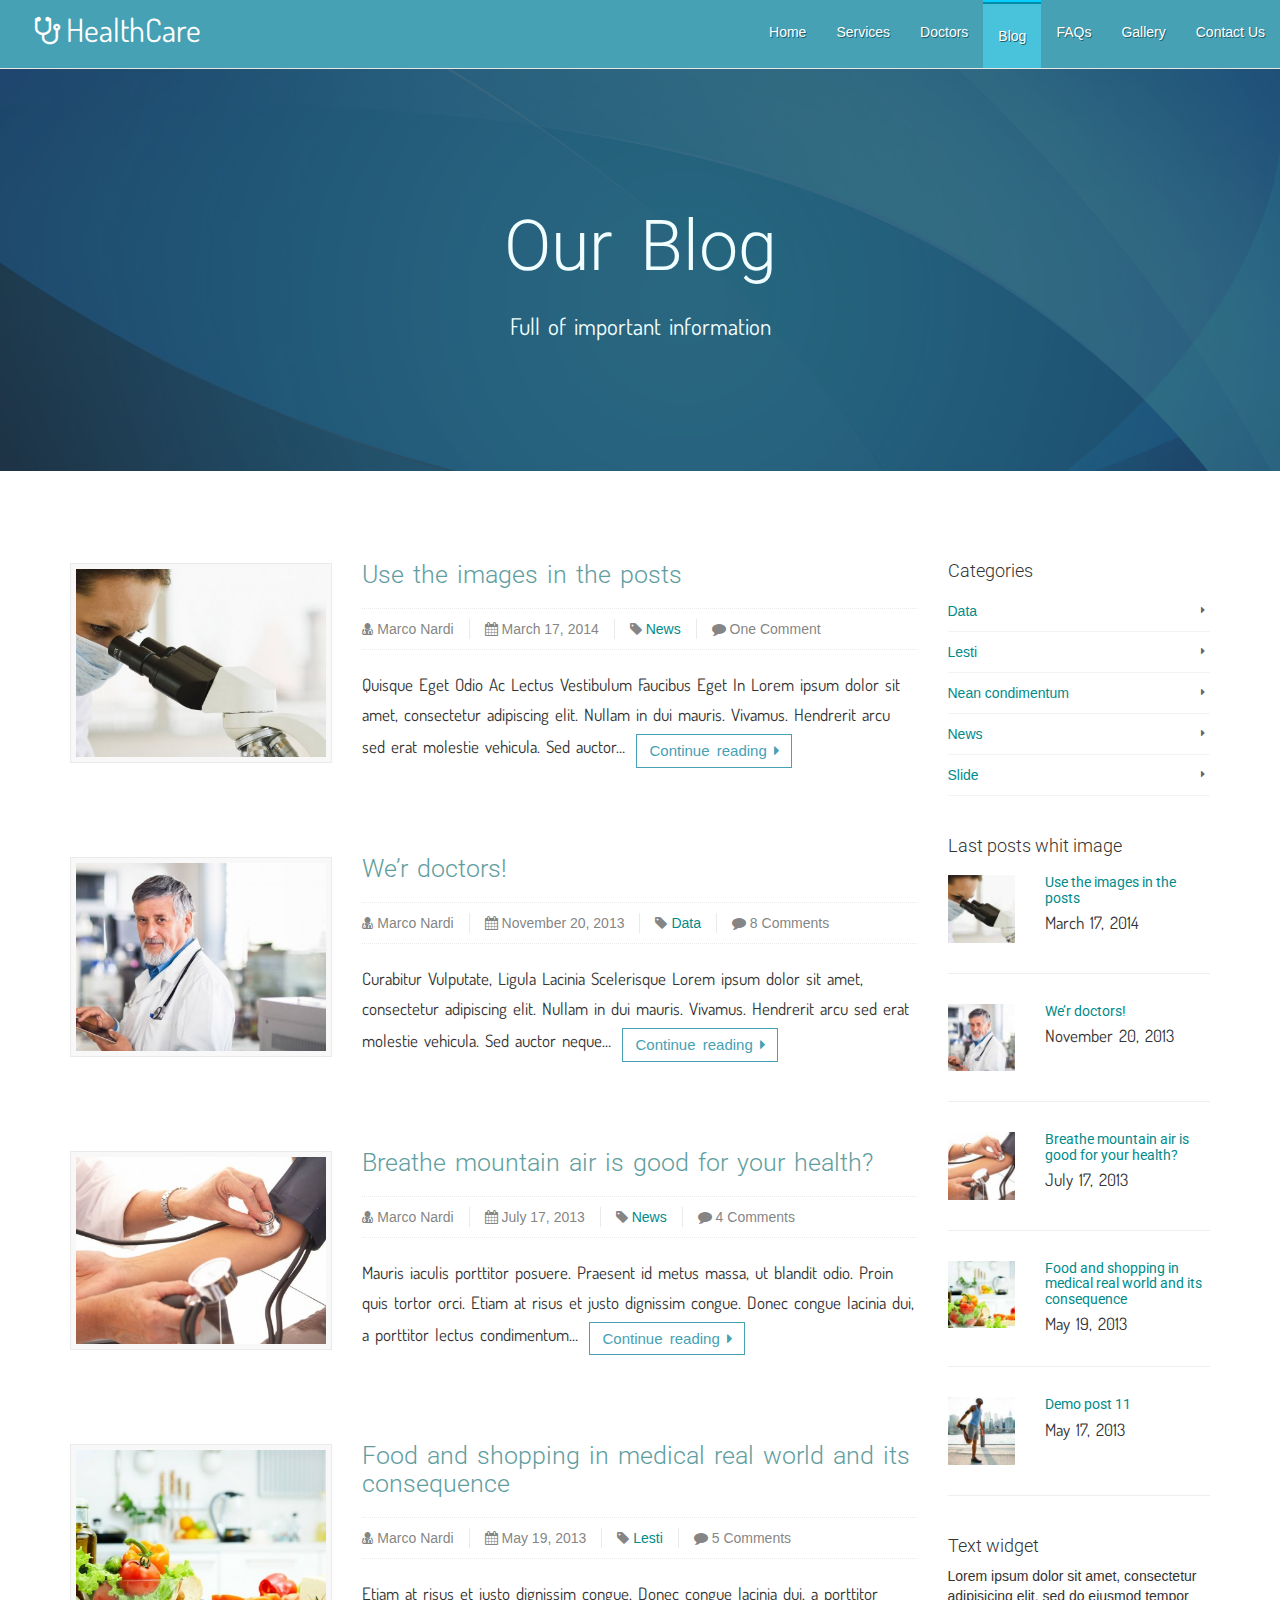
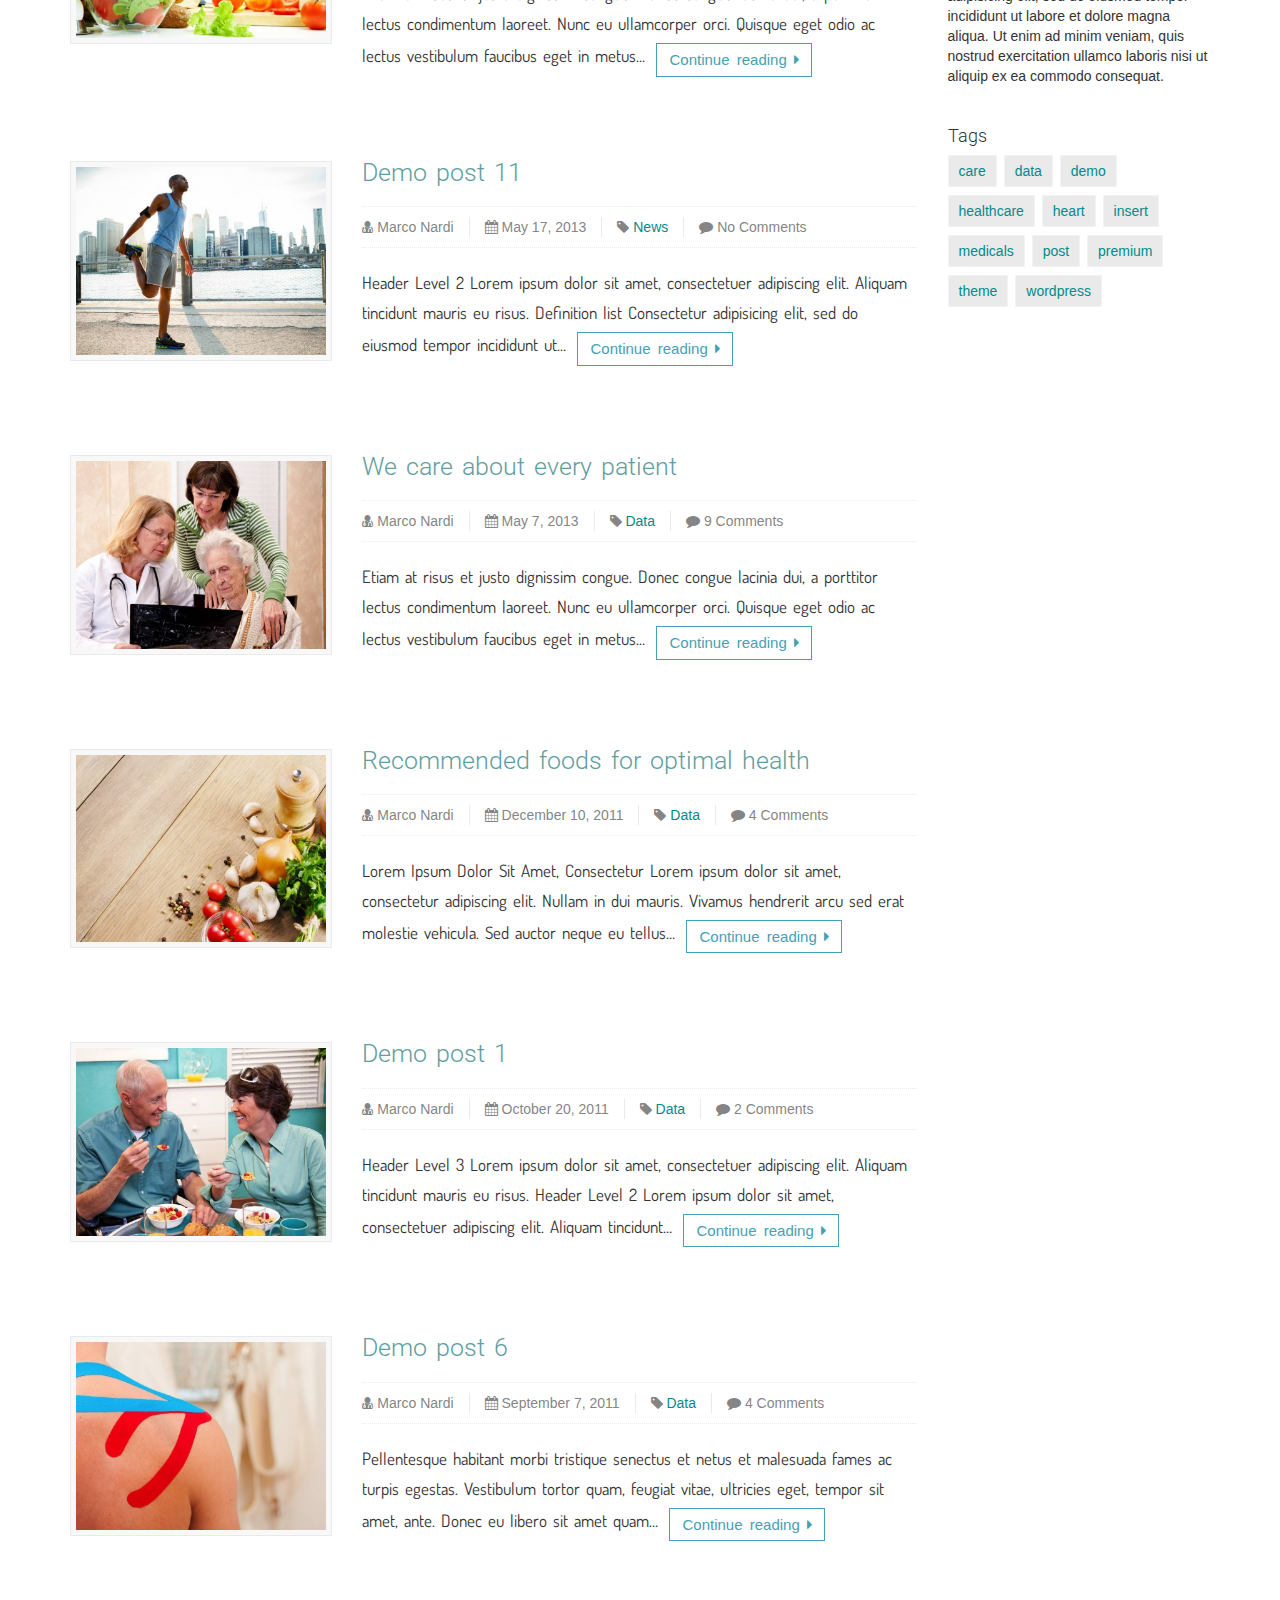
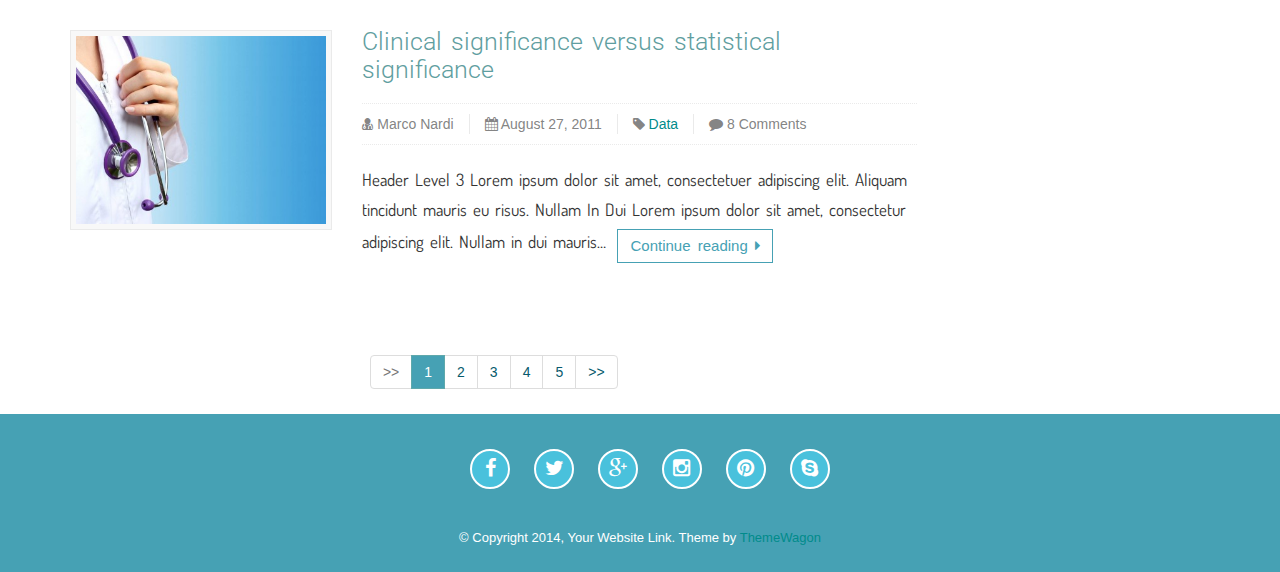
<file: blog.html>
<!DOCTYPE html>

<html>

	<head>
		<meta charset="UTF-8">
		<meta http-equiv="X-UA-Compatible" content="IE=edge">
	    <meta name="viewport" content="width=device-width, initial-scale=1">
		<link rel="shortcut icon" href="img/season-change.jpg" type="image/x-icon">
		<title>HealthCare</title>

	    <link href='http://fonts.googleapis.com/css?family=Abel' rel='stylesheet' type='text/css'>
	    <!-- <link href='http://fonts.googleapis.com/css?family=Pontano+Sans' rel='stylesheet' type='text/css'>
	    <link href='http://fonts.googleapis.com/css?family=Alegreya+Sans:300,400,500,700' rel='stylesheet' type='text/css'> -->
	    <link href='http://fonts.googleapis.com/css?family=Roboto:400,300,500' rel='stylesheet' type='text/css'>
	    <link href='http://fonts.googleapis.com/css?family=Dosis:300,400,500,600' rel='stylesheet' type='text/css'>
	    

		<link rel="stylesheet" type="text/css" href="assets/css/animate.css">
		<link rel="stylesheet" type="text/css" href="assets/css/bootstrap.min.css">
		<link rel="stylesheet" type="text/css" href="assets/css/font-awesome.min.css">
		<link rel="stylesheet" type="text/css" href="assets/css/main.css">
	</head>

	<body>
		<section class= "navs">
			<nav class="navbar navbar-default navbar-fixed-top" role="navigation">
  				<div class="container-fluid">
    				<!-- Brand and toggle get grouped for better mobile display -->
    				<div class="navbar-header">
      					<button type="button" class="navbar-toggle collapsed" data-toggle="collapse" data-target="#bs-example-navbar-collapse-1">
					        <span class="sr-only">Toggle navigation</span>
					        <span class="icon-bar"></span>
					        <span class="icon-bar"></span>
					        <span class="icon-bar"></span>
	      				</button>
	      				<a class="navbar-brand logo" href="#">
	      					<span><i class="fa fa-stethoscope"></i></span>
	      					HealthCare
	      				</a>
	    			</div>

    		<!-- Collect the nav links, forms, and other content for toggling -->
				    <div class="collapse navbar-collapse" id="bs-example-navbar-collapse-1">
				    	<ul class="nav navbar-nav navbar-right">
					        <li><a href="index.html">Home</a></li>
					        <li><a href="services.html">Services</a></li>
					        <li><a href="doctors.html">Doctors</a></li>
					        <li class="active"><a href="#">Blog</a></li>
							<li><a href="faq.html">FAQs</a></li>
							<li><a href="gallery.html">Gallery</a></li>
							<li><a href="contact.html">Contact Us</a></li>
				      	</ul>
				    </div><!-- /.navbar-collapse -->
				</div><!-- /.container-fluid -->
			</nav>
		</section>

		<section class="blog-title text-center">
			<div class="blog-wrapper">
				<div class="container">
					<div class= "row">	
						<h1 class="headline">Our Blog</h1>
					</div>
					<div class="row">
						<div class="sub-headline">
							<p>Full of important information</p>
						</div>
					</div>	
				</div>
			</div>
		</section>

		<section class= "blog-content">
			<div class= "container">
				<div class= "row">
					<main class="blog1col col-md-9">
			    		<div class="archive">						
							<article class="row">
								
								<div class="col-md-4 col-sm-4">
									<img src="assets/img/blog1.jpg" class="img-responsive center-block img-padder" alt="Medical Theme Health and Care">
								</div>

								<div class="col-md-8 col-sm-8">
									<h4>
										<a href="#">
											Use the images in the posts
										</a>
									</h4>
									<ul class="list-inline info">
										<li><i class="fa fa-user-md"></i> Marco Nardi</li>
										<li><i class="fa fa-calendar"></i> March 17, 2014</li>
										<li><i class="fa fa-tag"></i> <a href="#">News</a></li>
										<li><i class="fa fa-comment"></i> One Comment</li>
									</ul>
								
									<p>
										Quisque Eget Odio Ac Lectus Vestibulum Faucibus Eget In Lorem ipsum dolor sit amet, consectetur adipiscing elit. Nullam in dui mauris. Vivamus. Hendrerit arcu sed erat molestie vehicula. Sed auctor…  
										<a href="#" class="service-rm-btn btn btn-primary">
											Continue reading <i class="fa fa-caret-right"></i></a>
									</p>
									
										
								</div>
							</article>
						
												
							<article class="row">
								<div class="col-md-4 col-sm-4">
									<img src="assets/img/blog2.jpg" class="img-responsive center-block img-padder" alt="Medical Theme Health and Care">
								</div>

								<div class="col-md-8 col-sm-8">
									<h4>
										<a href="#">We’r doctors!</a>
									</h4>
									<ul class="list-inline info">
										<li><i class="fa fa-user-md"></i> Marco Nardi</li>
										<li><i class="fa fa-calendar"></i> November 20, 2013</li>
										<li><i class="fa fa-tag"></i> <a href="#">Data</a></li>
										<li><i class="fa fa-comment"></i> 8 Comments</li>
									</ul>
									<p>
										Curabitur Vulputate, Ligula Lacinia Scelerisque Lorem ipsum dolor sit amet, consectetur adipiscing elit. Nullam in dui mauris. Vivamus. Hendrerit arcu sed erat molestie vehicula. Sed auctor neque…  
										<a href="#" class="service-rm-btn btn btn-primary">
											Continue reading <i class="fa fa-caret-right"></i></a>
									</p>
								</div>
							</article>
								

							<article class="row">
								
								<div class="col-md-4 col-sm-4">
									<img src="assets/img/blog3.jpg" class="img-responsive center-block img-padder" alt="Medical Theme Health and Care">
								</div>

								<div class="col-md-8 col-sm-8">
									<h4>
										<a href="#">Breathe mountain air is good for your health?</a>
									</h4>
									<ul class="list-inline info">
										<li><i class="fa fa-user-md"></i> Marco Nardi</li>
										<li><i class="fa fa-calendar"></i> July 17, 2013</li>
										<li><i class="fa fa-tag"></i> <a href="#">News</a></li>
										<li><i class="fa fa-comment"></i> 4 Comments</li>
									</ul>
									<p>
										Mauris iaculis porttitor posuere. Praesent id metus massa, ut blandit odio. Proin quis tortor orci. Etiam at risus et justo dignissim congue. Donec congue lacinia dui, a porttitor lectus condimentum…  
										<a href="#" class="service-rm-btn btn btn-primary">
											Continue reading <i class="fa fa-caret-right"></i></a>
									</p>
								</div>
							</article>
						
												
							<article class="row">

								<div class="col-md-4 col-sm-4">
									<img src="assets/img/blog4.jpg" class="img-responsive center-block img-padder" alt="Medical Theme Health and Care">
								</div>

								<div class="col-md-8 col-sm-8">
									<h4>
										<a href="#">Food and shopping in medical real world and its consequence</a>
									</h4>
									<ul class="list-inline info">
										<li><i class="fa fa-user-md"></i> Marco Nardi</li>
										<li><i class="fa fa-calendar"></i> May 19, 2013</li>
										<li><i class="fa fa-tag"></i> <a href="#">Lesti</a></li>
										<li><i class="fa fa-comment"></i> 5 Comments</li>
									</ul>
									<p>
										Etiam at risus et justo dignissim congue. Donec congue lacinia dui, a porttitor lectus condimentum laoreet. Nunc eu ullamcorper orci. Quisque eget odio ac lectus vestibulum faucibus eget in metus…  
										<a href="#" class="service-rm-btn btn btn-primary">
											Continue reading <i class="fa fa-caret-right"></i></a>
									</p>
								</div>
							</article>
						
												
							<article class="row">
								<div class="col-md-4 col-sm-4">
									<img src="assets/img/blog5.jpg" class="img-responsive  center-block img-padder" alt="Medical Theme Health and Care">
								</div>
								<div class="col-md-8 col-sm-8">
									<h4>
										<a href="#">Demo post 11</a>
									</h4>
									<ul class="list-inline info">
										<li><i class="fa fa-user-md"></i> Marco Nardi</li>
										<li><i class="fa fa-calendar"></i> May 17, 2013</li>
										<li><i class="fa fa-tag"></i> <a href="#">News</a></li>
										<li><i class="fa fa-comment"></i> No Comments</li>
									</ul>
									<p>
										Header Level 2 Lorem ipsum dolor sit amet, consectetuer adipiscing elit. Aliquam tincidunt mauris eu risus. Definition list Consectetur adipisicing elit, sed do eiusmod tempor incididunt ut…  
										<a href="#" class="service-rm-btn btn btn-primary">
											Continue reading <i class="fa fa-caret-right"></i></a>
									</p>
								</div>
							</article>
								

							<article class="row">
								<div class="col-md-4 col-sm-4">
									<img src="assets/img/blog6.jpg" class="img-responsive center-block img-padder" alt="iStock_000008003914XLarge">
								</div>

								<div class="col-md-8 col-sm-8">
									<h4>
										<a href="#">We care about every patient</a>
									</h4>
									<ul class="list-inline info">
										<li><i class="fa fa-user-md"></i> Marco Nardi</li>
										<li><i class="fa fa-calendar"></i> May 7, 2013</li>
										<li><i class="fa fa-tag"></i> <a href="#">Data</a></li>
										<li><i class="fa fa-comment"></i> 9 Comments</li>
									</ul>
									<p>
										Etiam at risus et justo dignissim congue. Donec congue lacinia dui, a porttitor lectus condimentum laoreet. Nunc eu ullamcorper orci. Quisque eget odio ac lectus vestibulum faucibus eget in metus…  
										<a href="#" class="service-rm-btn btn btn-primary">
											Continue reading <i class="fa fa-caret-right"></i></a>
									</p>
								</div>
							</article>
								

							<article class="row">
								<div class="col-md-4 col-sm-4">
									<img src="assets/img/blog7.jpg" class="img-responsive center-block img-padder" alt="Medical Theme Health and Care">
								</div>

								<div class="col-md-8 col-sm-8">
									<h4>
										<a href="#">Recommended foods for optimal health</a>
									</h4>
									<ul class="list-inline info">
										<li><i class="fa fa-user-md"></i> Marco Nardi</li>
										<li><i class="fa fa-calendar"></i> December 10, 2011</li>
										<li><i class="fa fa-tag"></i> <a href="#">Data</a></li>
										<li><i class="fa fa-comment"></i> 4 Comments</li>
									</ul>
									<p>
										Lorem Ipsum Dolor Sit Amet, Consectetur Lorem ipsum dolor sit amet, consectetur adipiscing elit. Nullam in dui mauris. Vivamus hendrerit arcu sed erat molestie vehicula. Sed auctor neque eu tellus…  
										<a href="#" class="service-rm-btn btn btn-primary">
											Continue reading <i class="fa fa-caret-right"></i></a>
									</p>
								</div>
							</article>
								

							<article class="row">

								<div class="col-md-4 col-sm-4">
									<img src="assets/img/blog8.jpg" class="img-responsive center-block img-padder" alt="Medical Theme Health and Care">
								</div>

								<div class="col-md-8 col-sm-8">
									<h4>
										<a href="#">Demo post 1</a>
									</h4>
									<ul class="list-inline info">
										<li><i class="fa fa-user-md"></i> Marco Nardi</li>
										<li><i class="fa fa-calendar"></i> October 20, 2011</li>
										<li><i class="fa fa-tag"></i> <a href="#">Data</a></li>
										<li><i class="fa fa-comment"></i> 2 Comments</li>
									</ul>
									<p>
										Header Level 3 Lorem ipsum dolor sit amet, consectetuer adipiscing elit. Aliquam tincidunt mauris eu risus. Header Level 2 Lorem ipsum dolor sit amet, consectetuer adipiscing elit. Aliquam tincidunt…  
										<a href="#" class="service-rm-btn btn btn-primary">
											Continue reading <i class="fa fa-caret-right"></i></a>
									</p>
								</div>
							</article>
								

							<article class="row">

								<div class="col-md-4 col-sm-4">
									<img src="assets/img/blog9.jpg" class="img-responsive center-block img-padder" alt="fisioterapia4">
								</div>

								<div class="col-md-8 col-sm-8">
									<h4>
										<a href="#">Demo post 6</a>
									</h4>
									<ul class="list-inline info">
										<li><i class="fa fa-user-md"></i> Marco Nardi</li>
										<li><i class="fa fa-calendar"></i> September 7, 2011</li>
										<li><i class="fa fa-tag"></i> <a href="#">Data</a></li>
										<li><i class="fa fa-comment"></i> 4 Comments</li>
									</ul>
								
									<p>
										Pellentesque habitant morbi tristique senectus et netus et malesuada fames ac turpis egestas. Vestibulum tortor quam, feugiat vitae, ultricies eget, tempor sit amet, ante. Donec eu libero sit amet quam…  
										<a href="#" class="service-rm-btn btn btn-primary">
											Continue reading <i class="fa fa-caret-right"></i></a>
									</p>
								</div>
							</article>
						
												
							<article class="row">

								<div class="col-md-4 col-sm-4">
									<img src="assets/img/blog10.jpg" class="img-responsive center-block img-padder" alt="Fotolia_29513120_Subscription_XL">
								</div>

								<div class="col-md-8 col-sm-8">
									<h4>
										<a href="#">Clinical significance versus statistical significance</a>
									</h4>
									<ul class="list-inline info">
										<li><i class="fa fa-user-md"></i> Marco Nardi</li>
										<li><i class="fa fa-calendar"></i> August 27, 2011</li>
										<li><i class="fa fa-tag"></i> <a href="#">Data</a></li>
										<li><i class="fa fa-comment"></i> 8 Comments</li>
									</ul>
								
									<p>
										Header Level 3 Lorem ipsum dolor sit amet, consectetuer adipiscing elit. Aliquam tincidunt mauris eu risus. Nullam In Dui Lorem ipsum dolor sit amet, consectetur adipiscing elit. Nullam in dui mauris…  
										<a href="#" class="service-rm-btn btn btn-primary">
											Continue reading <i class="fa fa-caret-right"></i></a>
									</p>
								</div>
							</article>
						
																	
							<div class="row">
				    			<div class="col-md-6 col-md-offset-3 text-center">
				    				<ul class="pagination">
										<li class="disabled"><a href="#">&gt;&gt;</a></li>
										<li class="active"><a href="#">1 <span class="sr-only">(current)</span></a></li>
									  	<li><a href="#">2</a></li>
									  	<li><a href="#">3</a></li>
									  	<li><a href="#">4</a></li>
									  	<li><a href="#">5</a></li>
									  	<li><a href="#">&gt;&gt;</a></li>
									</ul>
				    			</div>
				    		</div>
						</div>  <!-- end of archive -->
					</main>


					<aside class="col-md-3 ">
						<div class="widget widget_categories" id="categories-3">
							<h4><span>Categories</span></h4>
							<ul>
								<li class="cat-item cat-item-4">
									<a href="#" title="View all posts filed under Data">Data</a>
								</li>

								<li class="cat-item cat-item-3">
									<a href="#" title="View all posts filed under Lesti">Lesti</a>
								</li>

								<li class="cat-item cat-item-5">
									<a href="#" title="View all posts filed under Nean condimentum">Nean condimentum</a>
								</li>

								<li class="cat-item cat-item-1">
									<a href="#" title="View all posts filed under News">News</a>
								</li>

								<li class="cat-item cat-item-21">
									<a href="#" title="View all posts filed under Slide">Slide</a>
								</li>
							</ul>
						</div>

						<div class="widget widget_iw_last_posts" id="iw_last_posts-3">
							<h4><span>Last posts whit image</span></h4>		
							<div class="row">
								<div class="col-md-4 col-xs-3">
									<a href="#">
										<img src="assets/img/blog1_min.jpg" class="img-responsive h5 wp-post-image" alt="Medical Theme Health and Care">
									</a>
								</div>
							
								<div class="col-md-8 col-xs-9">
									<h5>
										<a href="#">Use the images in the posts</a>
									</h5>
									<p>
										<time datetime="2014-03-17">March 17, 2014</time>
										<br>
									</p>
								</div>
							</div><!-- /.row -->

							<hr>
												
							<div class="row">
								<div class="col-md-4 col-xs-3">
									<a href="#">
										<img src="assets/img/blog2_min.jpg" class="img-responsive h5 wp-post-image" alt="Medical Theme Health and Care">
									</a>
								</div>
							
								<div class="col-md-8 col-xs-9">
									<h5>
										<a href="#">We’r doctors!</a>
									</h5>
									<p>
										<time datetime="2013-11-20">November 20, 2013</time><br>
									</p>
								</div>
							</div><!-- /.row -->
							<hr>
												
							<div class="row">
								<div class="col-md-4 col-xs-3">
									<a href="#">
										<img src="assets/img/blog3_min.jpg" class="img-responsive h5 wp-post-image" alt="Medical Theme Health and Care">
									</a>
								</div>
							
								<div class="col-md-8 col-xs-9">
									<h5>
										<a href="#">Breathe mountain air is good for your health?
										</a>
									</h5>
									<p>
										<time datetime="2013-07-17">July 17, 2013</time><br>
									</p>
								</div>
							</div><!-- /.row -->
							<hr>
						
												
							<div class="row">
								<div class="col-md-4 col-xs-3">
									<a href="#">
										<img src="assets/img/blog4_min.jpg" class="img-responsive h5 wp-post-image" alt="Medical Theme Health and Care">
									</a>
								</div>
							
								<div class="col-md-8 col-xs-9">
									<h5>
										<a href="#">Food and shopping in medical real world and its consequence</a>
									</h5>
									<p>
										<time datetime="2013-05-19">May 19, 2013</time><br>
									</p>
								</div>
							</div><!-- /.row -->
							<hr>
											
							<div class="row">
								<div class="col-md-4 col-xs-3">
									<a href="#">
										<img src="assets/img/blog5_min.jpg" class="img-responsive h5 wp-post-image" alt="Medical Theme Health and Care">
									</a>
								</div>
							
								<div class="col-md-8 col-xs-9">
									<h5>
										<a href="#">Demo post 11</a>
									</h5>
									<p>
										<time datetime="2013-05-17">May 17, 2013</time><br>
									</p>
								</div>
							</div><!-- /.row -->
							<hr>
						            
	    				</div>
	    				<div class="widget widget_text" id="text-3">
	    					<h4>
	    						<span>Text widget</span>
	    					</h4>
    						<div class="textwidget">
    							Lorem ipsum dolor sit amet, consectetur adipisicing elit, sed do eiusmod tempor incididunt ut labore et dolore magna aliqua. Ut enim ad minim veniam, quis nostrud exercitation ullamco laboris nisi ut aliquip ex ea commodo consequat.
    						</div>
						</div>
						<div class="widget widget_tag_cloud" id="tag_cloud-3">
							<h4><span>Tags</span></h4>
							<div class="tagcloud">
								<a href="#" title="2 topics" style="font-size: 16.4pt;">care</a>
								<a href="#" title="2 topics" style="font-size: 16.4pt;">data</a>
								<a href="#" title="2 topics" style="font-size: 16.4pt;">demo</a>
								<a href="#" title="2 topics" style="font-size: 16.4pt;">healthcare</a>
								<a href="#" title="1 topic" style="font-size: 8pt;">heart</a>
								<a href="#" title="1 topic" style="font-size: 8pt;">insert</a>
								<a href="#" title="3 topics" style="font-size: 22pt;">medicals</a>
								<a href="#" title="2 topics" style="font-size: 16.4pt;">post</a>
								<a href="#" title="2 topics" style="font-size: 16.4pt;">premium</a>
								<a href="#" title="1 topic" style="font-size: 8pt;">theme</a>
								<a href="#" title="3 topics" style="font-size: 22pt;">wordpress</a>
							</div>
						</div>
					</aside>
				</div>  <!-- end of row -->
			</div>  <!-- end of container -->
		</section>


		<section id="footer">
			<div class="container">
				<div class="row">
					<div class="col-md-6 col-md-offset-3">
						<ul class="text-center contact">
				        	<li class= "socials-icons">
								<a href="#" data-toggle="tooltip" title="Share in Facebook" class="facebook"><i class="fa fa-facebook"></i></a>
							</li>
							<li class= "socials-icons">
								<a href="#" data-toggle="tooltip" title="Share in Twitter" class="twitter"><i class="fa fa-twitter"></i></a>
							</li>
							<li class= "socials-icons">
								<a href="#" data-toggle="tooltip" title="Share in Google +" class="google-plus"><i class="fa fa-google-plus"></i></a>
							</li>
							<li class= "socials-icons">
								<a href="#" data-toggle="tooltip" title="Share in Instagram" class="instagram"><i class="fa fa-instagram"></i></a>
							</li>
							<li class= "socials-icons">
								<a href="#" data-toggle="tooltip" title="Share in Pinterest" class="pinterest"><i class="fa fa-pinterest"></i></a>
							</li>
							<li class= "socials-icons">
								<a href="#" data-toggle="tooltip" title="Connect with Skype" class="skype"><i class="fa fa-skype"></i></a>
							</li>
				      	</ul>
					</div>
				</div>
				<div class="row">
					<div class="col-md-12">
						<div class="copy-right-text text-center">
							&copy; Copyright 2014, Your Website Link. Theme by <a href="https://themewagon.com/">ThemeWagon</a>
						</div>
					</div>
				</div>
			</div>
		</section>

		<script type="text/javascript" src="assets/js/jquery.min.js"></script>
		<script type="text/javascript" src="assets/js/wow.min.js"></script>
		<script type="text/javascript" src="assets/js/bootstrap.min.js"></script>
		<script type="text/javascript" src="assets/js/isotope.pkgd.min.js"></script>		



		<script>
      		new WOW().init();
		</script>

	</body>
</html>
</file>
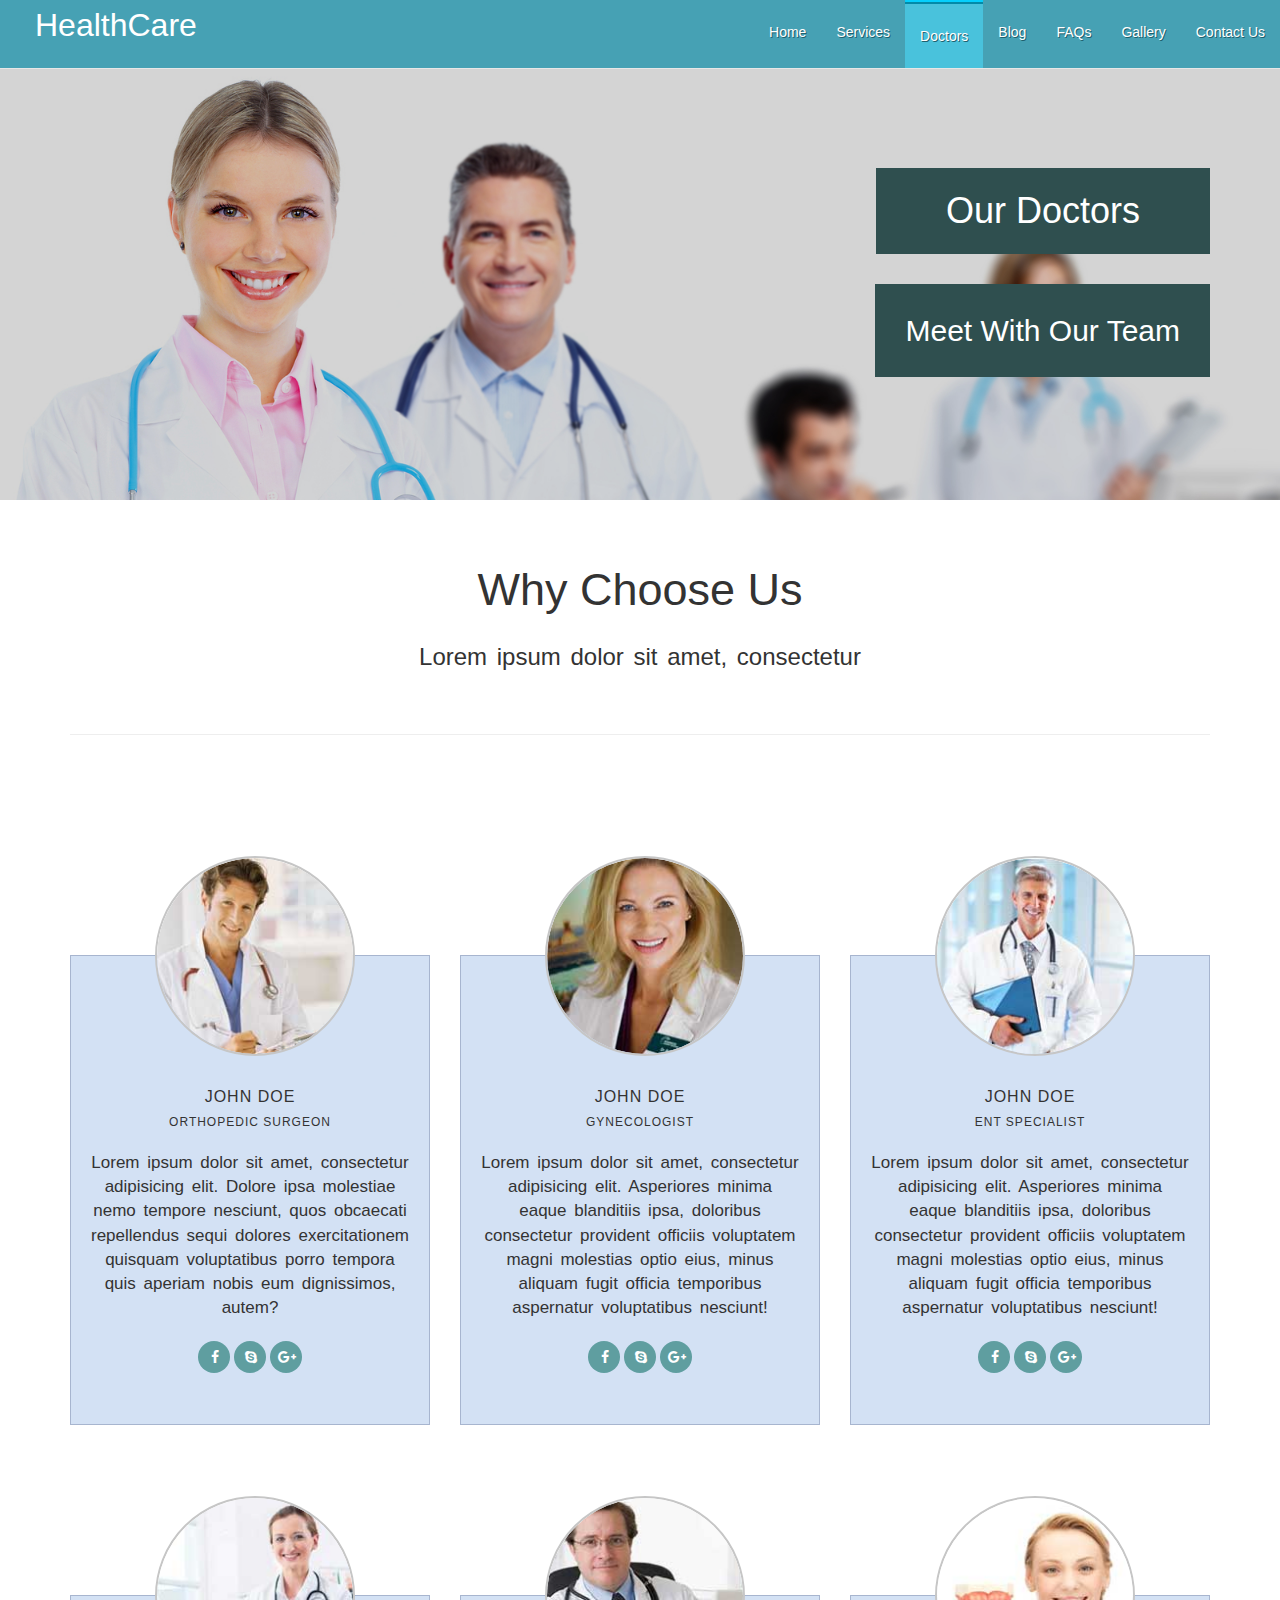
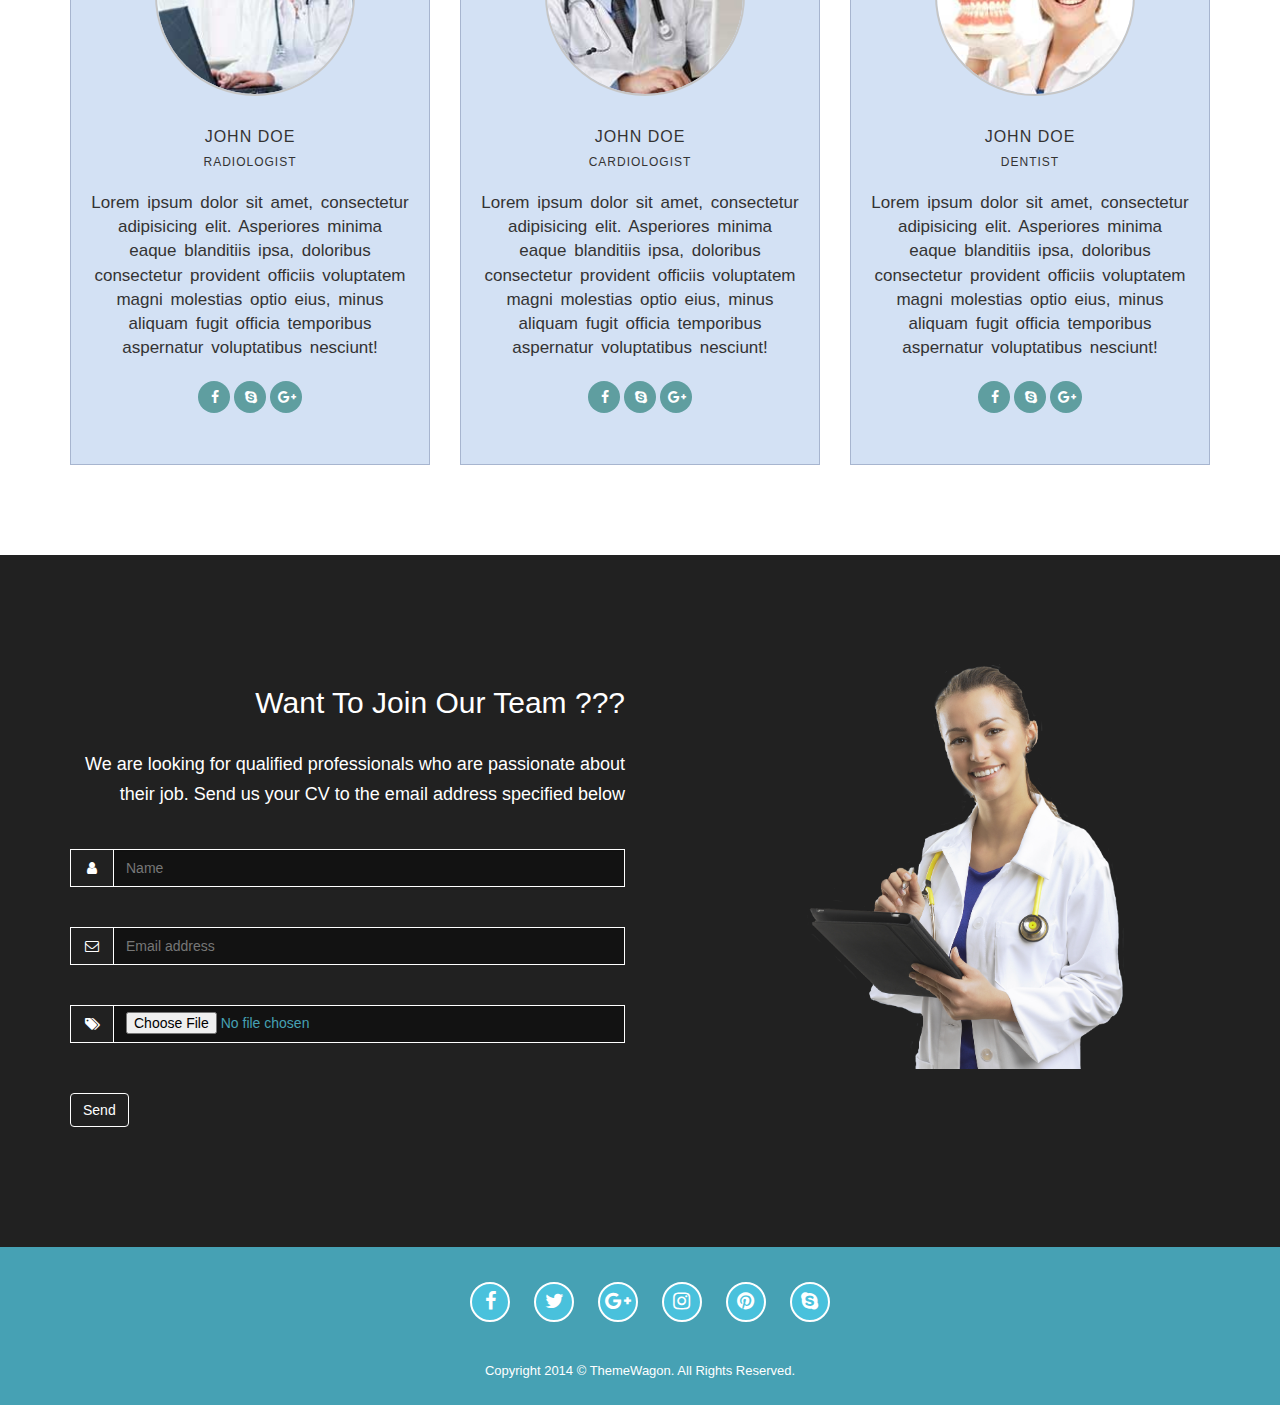
<file: doctors.html>
<!DOCTYPE html>

<html>

	<head>
		<meta charset="UTF-8">
		<meta http-equiv="X-UA-Compatible" content="IE=edge">
	    <meta name="viewport" content="width=device-width, initial-scale=1">
		<link rel="shortcut icon" href="img/season-change.jpg" type="image/x-icon">
		<title>HealthCare</title>

		<link rel="stylesheet" type="text/css" href="assets/css/owl.carousel.css">
		<link rel="stylesheet" type="text/css" href="assets/css/owl.theme.css">
	    <link rel="stylesheet" type="text/css" href="assets/css/owl.transitions.css">
	    <link rel="stylesheet" type="text/css" href="assets/css/animate.css">
	    <link href='http://fonts.googleapis.com/css?family=Abel' rel='stylesheet' type='text/css'>
	    <link href='http://fonts.googleapis.com/css?family=Pontano+Sans' rel='stylesheet' type='text/css'>
	    <link href='http://fonts.googleapis.com/css?family=Alegreya+Sans:300,400,500,700' rel='stylesheet' type='text/css'>
		
		<link rel="stylesheet" type="text/css" href="assets/css/bootstrap.min.css">
		<link href="//maxcdn.bootstrapcdn.com/font-awesome/4.2.0/css/font-awesome.min.css" rel="stylesheet">
		<link rel="stylesheet" type="text/css" href="assets/css/main.css">
	</head>

	<body>
		<section class= "navs">
			<nav class="navbar navbar-default navbar-fixed-top" role="navigation">
  				<div class="container-fluid">
    				<!-- Brand and toggle get grouped for better mobile display -->
    				<div class="navbar-header">
      					<button type="button" class="navbar-toggle collapsed" data-toggle="collapse" data-target="#bs-example-navbar-collapse-1">
					        <span class="sr-only">Toggle navigation</span>
					        <span class="icon-bar"></span>
					        <span class="icon-bar"></span>
					        <span class="icon-bar"></span>
	      				</button>
	      				<a class="navbar-brand logo" href="#">
	      					HealthCare
	      				</a>
	    			</div>

    		<!-- Collect the nav links, forms, and other content for toggling -->
				    <div class="collapse navbar-collapse" id="bs-example-navbar-collapse-1">
				    	<ul class="nav navbar-nav navbar-right">
					        <li><a href="index.html">Home</a></li>
					        <li><a href="services.html">Services</a></li>
					        <li class="active"><a href="#">Doctors</a></li>
					        <li><a href="blog.html">Blog</a></li>
							<li><a href="faq.html">FAQs</a></li>
							<li><a href="gallery.html">Gallery</a></li>
							<li><a href="contact.html">Contact Us</a></li>
				      	</ul>
				    </div><!-- /.navbar-collapse -->
				</div><!-- /.container-fluid -->
			</nav>
		</section>

		<section id= "starting">
			<div class="starting-wrapper">
				<div class="container">
					<div class="row">
					<div class="team-button">
						<div class="col-md-12">
							<h1 class="main-title wow animated fadeInLeft">Our Doctors</h1>
						</div>
						<div class="col-md-12">
							<h2 class="sub-title wow animated flipInX" data-wow-delay="1s">Meet With Our Team</h2>
						</div>
					</div>
					</div>	
				</div>
			</div>
		</section>
		<div class="doctor-portfolio">
		<div class="container">
			<div class= "row">
					<div class= "col-lg-12 col-sm-12 col-xs-12">
						<h2 class= "headline text-center">
							Why Choose Us
						</h2>
						<p class="sub-headline text-center">
							Lorem ipsum dolor sit amet, consectetur
							
						</p>
						<hr>
					</div>

				</div>
			</div>
		</div>
				
		<section class= "doctor-list">
			<div class= "container">
				<div class= "row">
					<div class= "col-lg-4 col-sm-6 col-xs-12">
						<div class= "doctor-meta">
							<div class= "doctor-img">
								<img class= "img-responsive center-block" src="assets/img/doctor1.jpg" alt="">
							</div>
							<div class= "doctor-info">

								<div class= "row">
									<div class= "doctor-name text-center">
										john doe
									</div>
								</div>

								<div class= "row">
									<div class= "position text-center">
										Orthopedic Surgeon
									</div>
								</div>

								<div class= "row">
									<div class= "doctor-des text-center">
										<p>
											Lorem ipsum dolor sit amet, consectetur adipisicing elit. Dolore ipsa molestiae nemo tempore nesciunt, quos obcaecati repellendus sequi dolores exercitationem quisquam voluptatibus porro tempora quis aperiam nobis eum dignissimos, autem?
										</p>
									</div>
								</div>

								<div class= "row">
									<div class="doctor-social text-center">
										<ul class="contact">
											<li class="online-contact">
												<a href="#" data-toggle="tooltip" title="Share in Facebook"><i class="fa fa-facebook"></i></a>
											</li>
											<li class="online-contact">
												<a href="#" data-toggle="tooltip" title="Connect with Skype"><i class="fa fa-skype"></i></a>
											</li>
											<li class="online-contact">
												<a href="#" data-toggle="tooltip" title="Share in Google +"><i class="fa fa-google-plus"></i></a>
											</li>
										</ul>
									</div>
								</div>

							</div>
						</div>
					</div>
					<div class= "col-lg-4 col-sm-6 col-xs-12">
						<div class= "doctor-meta">
							<div class= "doctor-img">
								<img class= "img-responsive center-block" src="assets/img/doctor2.jpg" alt="">
							</div>
							<div class= "doctor-info">
								<div class= "row">
									<div class= "doctor-name text-center">
										john doe
									</div>
								</div>
								<div class= "row">
									<div class= "position text-center">
										gynecologist
									</div>
								</div>
								<div class= "row">
									<div class= "doctor-des text-center">
										<p>
											Lorem ipsum dolor sit amet, consectetur adipisicing elit. Asperiores minima eaque blanditiis ipsa, doloribus consectetur provident officiis voluptatem magni molestias optio eius, minus aliquam fugit officia temporibus aspernatur voluptatibus nesciunt!
										</p>
									</div>
								</div>

								<div class= "row">
									<div class="doctor-social text-center">
										<ul class="contact">
											<li class="online-contact">
												<a href="#" data-toggle="tooltip" title="Share in Facebook"><i class="fa fa-facebook"></i></a>
											</li>
											<li class="online-contact">
												<a href="#" data-toggle="tooltip" title="Connect with Skype"><i class="fa fa-skype"></i></a>
											</li>
											<li class="online-contact">
												<a href="#" data-toggle="tooltip" title="Share in Google +"><i class="fa fa-google-plus"></i></a>
											</li>
										</ul>
									</div>
								</div>
								
							</div>
						</div>
					</div>
					<div class= "col-lg-4 col-sm-6 col-xs-12">
						<div class= "doctor-meta">
							<div class= "doctor-img">
								<img class= "img-responsive center-block" src="assets/img/doctor3.jpg" alt="">
							</div>
							<div class= "doctor-info">
								<div class= "row">
									<div class= "doctor-name text-center">
										john doe
									</div>
								</div>
								<div class= "row">
									<div class= "position text-center">
										ent specialist
									</div>
								</div>
								<div class= "row">
									<div class= "doctor-des text-center">
										<p>
											Lorem ipsum dolor sit amet, consectetur adipisicing elit. Asperiores minima eaque blanditiis ipsa, doloribus consectetur provident officiis voluptatem magni molestias optio eius, minus aliquam fugit officia temporibus aspernatur voluptatibus nesciunt!
										</p>
									</div>
								</div>

								<div class= "row">
									<div class="doctor-social text-center">
										<ul class="contact">
											<li class="online-contact">
												<a href="#" data-toggle="tooltip" title="Share in Facebook"><i class="fa fa-facebook"></i></a>
											</li>
											<li class="online-contact">
												<a href="#" data-toggle="tooltip" title="Connect with Skype"><i class="fa fa-skype"></i></a>
											</li>
											<li class="online-contact">
												<a href="#" data-toggle="tooltip" title="Share in Google +"><i class="fa fa-google-plus"></i></a>
											</li>
										</ul>
									</div>
								</div>
								
							</div>
						</div>
					</div>
					<div class= "col-lg-4 col-sm-6 col-xs-12">
						<div class= "doctor-meta">
							<div class= "doctor-img">
								<img class= "img-responsive center-block" src="assets/img/doctor4.jpg" alt="">
							</div>
							<div class= "doctor-info">
								<div class= "row">
									<div class= "doctor-name text-center">
										john doe
									</div>
								</div>
								<div class= "row">
									<div class= "position text-center">
										radiologist
									</div>
								</div>
								<div class= "row">
									<div class= "doctor-des text-center">
										<p>
											Lorem ipsum dolor sit amet, consectetur adipisicing elit. Asperiores minima eaque blanditiis ipsa, doloribus consectetur provident officiis voluptatem magni molestias optio eius, minus aliquam fugit officia temporibus aspernatur voluptatibus nesciunt!
										</p>
									</div>
								</div>

								<div class= "row">
									<div class="doctor-social text-center">
										<ul class="contact">
											<li class="online-contact">
												<a href="#" data-toggle="tooltip" title="Share in Facebook"><i class="fa fa-facebook"></i></a>
											</li>
											<li class="online-contact">
												<a href="#" data-toggle="tooltip" title="Connect with Skype"><i class="fa fa-skype"></i></a>
											</li>
											<li class="online-contact">
												<a href="#" data-toggle="tooltip" title="Share in Google +"><i class="fa fa-google-plus"></i></a>
											</li>
										</ul>
									</div>
								</div>
								
							</div>
						</div>
					</div>
					<div class= "col-lg-4 col-sm-6 col-xs-12">
						<div class= "doctor-meta">
							<div class= "doctor-img">
								<img class= "img-responsive center-block" src="assets/img/doctor5.jpg" alt="">
							</div>
							<div class= "doctor-info">
								<div class= "row">
									<div class= "doctor-name text-center">
										john doe
									</div>
								</div>
								<div class= "row">
									<div class= "position text-center">
										cardiologist
									</div>
								</div>
								<div class= "row">
									<div class= "doctor-des text-center">
										<p>
											Lorem ipsum dolor sit amet, consectetur adipisicing elit. Asperiores minima eaque blanditiis ipsa, doloribus consectetur provident officiis voluptatem magni molestias optio eius, minus aliquam fugit officia temporibus aspernatur voluptatibus nesciunt!
										</p>
									</div>
								</div>

								<div class= "row">
									<div class="doctor-social text-center">
										<ul class="contact">
											<li class="online-contact">
												<a href="#" data-toggle="tooltip" title="Share in Facebook"><i class="fa fa-facebook"></i></a>
											</li>
											<li class="online-contact">
												<a href="#" data-toggle="tooltip" title="Connect with Skype"><i class="fa fa-skype"></i></a>
											</li>
											<li class="online-contact">
												<a href="#" data-toggle="tooltip" title="Share in Google +"><i class="fa fa-google-plus"></i></a>
											</li>
										</ul>
									</div>
								</div>
								
							</div>
						</div>
					</div>
					<div class= "col-lg-4 col-sm-6 col-xs-12">
						<div class= "doctor-meta">
							<div class= "doctor-img">
								<img class= "img-responsive center-block" src="assets/img/doctor6.jpg" alt="">
							</div>
							<div class= "doctor-info">
								<div class= "row">
									<div class= "doctor-name text-center">
										john doe
									</div>
								</div>
								<div class= "row">
									<div class= "position text-center">
										dentist
									</div>
								</div>
								<div class= "row">
									<div class= "doctor-des text-center">
										<p>
											Lorem ipsum dolor sit amet, consectetur adipisicing elit. Asperiores minima eaque blanditiis ipsa, doloribus consectetur provident officiis voluptatem magni molestias optio eius, minus aliquam fugit officia temporibus aspernatur voluptatibus nesciunt!
										</p>
									</div>
								</div>
								
								<div class= "row">
									<div class="doctor-social text-center">
										<ul class="contact">
											<li class="online-contact">
												<a href="#" data-toggle="tooltip" title="Share in Facebook"><i class="fa fa-facebook"></i></a>
											</li>
											<li class="online-contact">
												<a href="#" data-toggle="tooltip" title="Connect with Skype"><i class="fa fa-skype"></i></a>
											</li>
											<li class="online-contact">
												<a href="#" data-toggle="tooltip" title="Share in Google +"><i class="fa fa-google-plus"></i></a>
											</li>
										</ul>
									</div>
								</div>
								
							</div>
						</div>
					</div>
					
				</div>
			</div>
		</section>

		<section id="job">
			<div class= "job-wrapper">
				<div class="container">
	      			<div class="row">
	        			<div class="col-lg-6 col-md-6 col-sm-6">
	          				<h2 style= "text-align: right;">Want To Join Our Team ???</h2>
	          				<h4 style= "text-align: right;">
	          					We are looking for qualified professionals who are passionate about their job. Send us your CV to the email address specified below
	          				</h4>

	          				<!--  form for job  -->

							<div class= "form">
								<div class="input-group margin-bottom-sm">
	  								<span class="input-group-addon">
	  									<i class="fa fa-user fa-fw"></i>
	  								</span>
								 	<input class="form-control" type="text" placeholder="Name">
								</div>
								<div class="input-group margin-bottom-sm">
	  								<span class="input-group-addon">
	  									<i class="fa fa-envelope-o fa-fw"></i>
	  								</span>
								 	<input class="form-control" type="text" placeholder="Email address">
								</div>
								<div class="input-group margin-bottom-sm">
	  								<span class="input-group-addon">
	  									<i class="fa fa-tags fa-fw"></i>
	  								</span>
								 	<input type="file" class="btn btn-info form-control">
								</div>
							</div>
							<button type="button" class="btn btn-primary send">Send</button>

							<!-- end of form -->
				          	
	        			</div>
	        			<div class="col-lg-6 col-md-6 col-sm-6">
	        				<div class="block-image background-scale">
	          					<img class="img-responsive center-block" src="assets/img/join.png" alt="">
	          				</div>
	        			</div>
	      			</div> 
	    		</div>
			</div>
  		</section>


  		<section id="footer">
			<div class="container">
				<div class="row">
					<div class="col-md-6 col-md-offset-3">
						<ul class="text-center contact">
				        	<li class= "socials-icons">
								<a href="#" data-toggle="tooltip" title="Share in Facebook" class="facebook"><i class="fa fa-facebook"></i></a>
							</li>
							<li class= "socials-icons">
								<a href="#" data-toggle="tooltip" title="Share in Twitter" class="twitter"><i class="fa fa-twitter"></i></a>
							</li>
							<li class= "socials-icons">
								<a href="#" data-toggle="tooltip" title="Share in Google +" class="google-plus"><i class="fa fa-google-plus"></i></a>
							</li>
							<li class= "socials-icons">
								<a href="#" data-toggle="tooltip" title="Share in Instagram" class="instagram"><i class="fa fa-instagram"></i></a>
							</li>
							<li class= "socials-icons">
								<a href="#" data-toggle="tooltip" title="Share in Pinterest" class="pinterest"><i class="fa fa-pinterest"></i></a>
							</li>
							<li class= "socials-icons">
								<a href="#" data-toggle="tooltip" title="Connect with Skype" class="skype"><i class="fa fa-skype"></i></a>
							</li>
				      	</ul>
					</div>
				</div>
				<div class="row">
					<div class="col-md-12">
						<div class="copy-right-text text-center">
							Copyright 2014 © ThemeWagon. All Rights Reserved.
						</div>
					</div>
				</div>
			</div>
		</section>

		<script src="//ajax.googleapis.com/ajax/libs/jquery/2.1.1/jquery.min.js"></script>
		<script type="text/javascript" src="assets/js/isotope.pkgd.min.js"></script>
		<script type="text/javascript" src="assets/js/wow.min.js"></script>
		<script type="text/javascript" src="assets/js/owl.carousel.js"></script>
		<script type="text/javascript" src="assets/js/bootstrap.min.js"></script>


  		<script>
      		new WOW().init();
		</script>
		<script>
      (function(i,s,o,g,r,a,m){i['GoogleAnalyticsObject']=r;i[r]=i[r]||function(){
      (i[r].q=i[r].q||[]).push(arguments)},i[r].l=1*new Date();a=s.createElement(o),
      m=s.getElementsByTagName(o)[0];a.async=1;a.src=g;m.parentNode.insertBefore(a,m)
      })(window,document,'script','//www.google-analytics.com/analytics.js','ga');

      ga('create', 'UA-55162400-1', 'auto');
      ga('send', 'pageview');

    </script>

	</body>
</html>
</file>
<file: assets/css/main.css>
/*
Theme Name: HealthCare
Theme URI: http://themewagon.com/demo/HealthCare/
Author: ThemeWagon
Author URI: http://themewagon.com/
Description: A responsive theme for commercial medical purpose. Built with HTML5, CSS3, Bootstrap framework. Google fonts, Font Awesome Icon integrated
Version: 1.1.2014.11
License: GNU General Public License v3
License URI: http://www.gnu.org/licenses/gpl-3.0.txt
Tags: responsive layout, multiple-page, parallax 
Text Domain:
*/

/**
 * Table of Contents:
 *
 * 1. - Home
        1.1 - heading-slider
        1.2 - starting-text
        1.3 - reason for choice
        1.4 - testimonial
 * 2. - Service
 * 3. - Doctor
        3.1 - doctor-list
        3.2 - job
 * 4. - Blog
 * 5. - FAQ
 * 6. - Gallery
 * 7. - Contact
 * -----------------------------------------------------------------------------
 */

 * {outline: none !important;}


/*============================================Global============================================ */
ul li
{
    list-style: none;
    display: inline-block;
}
li a
{
    text-decoration: none;
}
.form-control, .input-group-addon
{
    border-radius: 0px;
}
.title
{
    padding: 50px 0px;
    margin-top: 65px
}
a 
{
    color: darkcyan;
}
a:hover
{
    text-decoration: none;
}

.btn {
    font-family: 'Raleway', sans-serif;
}

.pagination
{
    border-radius: 0px;
}
.pagination>.active>a, .pagination>.active>span, .pagination>.active>a:hover, .pagination>.active>span:hover, .pagination>.active>a:focus, .pagination>.active>span:focus {
    background-color: #46A1B4;
    border-color: #5FA8AB;
}
.pagination>li>a, .pagination>li>span {

color: #085A6C;
background-color: #fff;
border: 1px solid #ddd;
}

p
{
    font-family: 'Dosis', sans-serif;
    word-spacing: 3px;
    font-size: 17px;
}
h1, h2, h3, h4, h5, h6
{
    font-family: 'Roboto', sans-serif;
    font-weight: 300;
}
.send 
{
    margin-bottom: 20px;
}

.owl-pagination 
{
    display: none;
}

/* ----------------------------------------Header --------------------------------------------*/
.section-title
{
    background: url(../img/6177817673_5ba53ffc2a_z.jpg);
    background-size: cover;
    vertical-align: middle;
    background-position: center;
    color: #F0FEFF;
}
.section-title .headline
{
    font-size: 70px;
    word-spacing: 10px;
}
.section-wrapper
{
    background-color: rgba(45, 53, 56, 0.78);
    padding: 78px 0px;
    margin-top: 65px;
}


.section-header{
  font-size: 2em;
  border-bottom: 1px dotted #ccc;
  padding: 1em 0;
}

/* --------------------------------------  navs  ----------------------------------------------- */

.logo
{
    font-family: 'Dosis', sans-serif;
}
.nav.navbar-nav 
{
    /* padding: 0px 20px; */
}
.navbar-default
{
    /*background-color: #267D90;*/
    background-color: #46a1b4;
}
.navbar-default .navbar-header .logo
{
    font-size: 32px;
    color: #fff;
}
.navbar-nav li 
{
    /* border-right: 1px solid #54aec2; */
    padding: 7px 0px;
}
.navbar-default .navbar-nav li a 
{
    text-shadow: 1px 1px 0px #20606D;
    color: #fff;
}
.navbar-default .navbar-nav>.active
{
    /*background-color: rgba(5, 207, 252, 0.62);*/
    background-color: rgba(76, 214, 245, 0.62);
    border-top: 4px ridge rgb(5, 207, 252);
}
.navbar-default .navbar-nav>li>a:hover, .navbar-default .navbar-nav>li>a:focus 
{
    color: #fff;
}
li:last-child 
{
    border-right: transparent;
}
.navbar-default .navbar-nav>li:hover, .navbar-default .navbar-nav>li:focus {
    background-color: #377F8F;
    color: white;
    border-bottom: 4px ridge rgb(5, 207, 252);
}
.navbar-fixed-top .navbar-collapse
{
    /* max-height: 415px; */
}
.container-fluid 
{
    margin-left: 20px;
}
.navbar-default .navbar-nav>.active>a, .navbar-default .navbar-nav>.active>a:hover, .navbar-default .navbar-nav>.active>a:focus
{
    color: #fff;
    background-color: transparent;
}
.navbar-default .navbar-nav>.active:hover 
{
    background-color: rgba(5, 207, 252, 0.62);
    border-bottom: none;
}

/* -------------------------------------------Sidebar------------------------------------------- */
.blog-content aside .widget, .faq-content aside .widget
{
    margin-bottom: 40px;
}
.widget h4, 
{
    background: url("../img/title-bg.png") repeat-x scroll 0 4px rgba(0, 0, 0, 0);
    font-weight: bold;
    margin-bottom: 10px;
    margin-top: 0;
}
.widget.widget_iw_last_posts h5 
{
    margin-bottom: 5px;
    font-weight: 400;
}
.widget h4 span, .special-service h2 span
{
    background: white;
    padding-right: 10px;
}
.widget h5 
{
    text-transform: none;
    font-size: 14px;
    margin-top: 10px;
}
.widget ul 
{
    padding-left: 0;
    list-style: none;
}
.widget ul li 
{
    border-bottom: 1px solid #f3f3f3;
    -webkit-transition: all 0.2s ease-in-out;
    transition: all 0.2s ease-in-out;
    list-style: none;
    display: block;
    padding: 10px 20px 10px 0;
    position: relative;
}
.widget ul li:hover 
{
    background: #f8f8f8;
    padding-left: 10px;
}
.widget ul li:hover a
{
    text-decoration: none;
}
.widget ul li:before 
{
    color: #646464;
    content: "\f0da";
    font-family: FontAwesome;
    position: absolute;
    right: 5px;
    top: 12px;
    font-size: 11px;
    -webkit-transition: all 0.2s ease-in-out;
    transition: all 0.2s ease-in-out;
}
.widget.widget_tag_cloud .tagcloud a 
{
    background-color: #eaeaea;
    border: 1px solid #f3f3f3;
    padding: 5px 10px;
    margin: 0 3px 8px 0;
    font-size: 14px !important;
    display: inline-block;
}

/* ------------------------------------   appointment  ----------------------------------------- */

.appointment
{
    background-color: #e6e6e6;
}
.appointment .header 
{
    background-color: #46a1b4;
    min-height: 99px;
    height: auto !important;
    padding: 10px 23px 0px;
    margin: 0px 0px 30px;
    border-radius: 3px;
    -moz-border-radius: 3px;
    -webkit-border-radius: 3px;
    background-image: -webkit-gradient(linear, left top, left bottom, from(rgba(255,255,255,.2)), to(rgba(0,0,0,0)));
    background-image: -webkit-linear-gradient(top, rgba(255,255,255,.2), rgba(0,0,0,0));
    background-image: -moz-linear-gradient(top, rgba(255,255,255,.2), rgba(0,0,0,0));
    background-image: -ms-linear-gradient(top, rgba(255,255,255,.2), rgba(0,0,0,0));
    background-image: -o-linear-gradient(top, rgba(255,255,255,.2), rgba(0,0,0,0));
    background-image: linear-gradient(top, rgba(255,255,255,.2), rgba(0,0,0,0));
}
.appointment .header h2, .appointment .header .number 
{
    text-shadow: 1px 1px 0px #20606D;
    color: #ffffff;
    font-size: 24px;
    line-height: 40px;
    font-weight: normal;
}  
.appointment .header a i
{
    width: 32px;
    height: 32px;
    border-radius: 16px;
    border: 2px solid #fff;
    background: #6DBEC2;
    color: white;
    padding-top: 3px;
    padding-left: 6px;
}
.appointment .header .or 
{
    display: block;
    width: 100%;
    height: 35px;
    background: url(../img/or-bg.png) center center no-repeat; 
    font-size: 14px;
    color: #fff;
    text-align: center;
    line-height: 35px;
    position: relative;
    top: 17px;
}
.captcha-container 
{
    margin: 0 0 20px;
}
.captcha-container img 
{
    vertical-align: top;
    margin: 10px 0px;
}
.appointment .input-group
{
    padding: 10px 0px;
}

/* ========================================= 1. Home============================================= */


/* -------------------------------------- 1.1 heading-slider---------------------------------------- */
.slider-inner 
{
    /*background-color: rgba(21, 7, 7, 0.55);*/
    background-color: rgba(51, 71, 90, 0.32);
    width: 100%;
    color: white;
    height: 700px;
}
.slider-inner-text
{
    margin: 262px 0px;
    width: 50%
}
.slider-1
{
    background: url(../img/slider1.jpg);
    width: 100%;
    background-size: cover;
    vertical-align: middle;
    background-position-x: 75%;
    background-position-y: 5%;
}
.slider-2
{
    background: url(../img/slider2.jpg);
    width: 100%;
    background-size: cover;
    background-position-x: 65%;
    background-position-y: 5%;
}
.slider-3
{
    background: url(../img/slider3.jpg);
    width: 100%;
    background-size: cover;
    background-position-x: 75%;
    background-position-y: 5%;
}
.slider-inner h1 
{
    margin-bottom: 35px;
    font-size: 70px;
}
.slider-inner-text p
{
    font-size: 23px;
}
/*---------------------------------------------- 1.2 starting-text ----------------------------------*/

section.starting-text 
{
    background-color: rgba(70, 161, 180, 0.82);
    /*background: -webkit-linear-gradient(left top, #085A6C , #3E8B90);
    background: -o-linear-gradient(bottom right, #085A6C , #3E8B90);
    background: -moz-linear-gradient(bottom right, #085A6C , #3E8B90);
    background: linear-gradient(to bottom right, #085A6C , #3E8B90); */
    margin-top: -37px;
}
.welcome 
{
    padding: 48px 68px;
    text-align: center;
}
.welcome-title 
{
    font-size: 50px;
    padding-bottom: 15px;
    /*color: #B0FFF6;*/
    color: #FFFFFF;
    text-shadow: 1px 1px 2px #083944;
}
.welcome-txt 
{
    font-size: 18px;
    color: #fff;
    line-height: 35px;
    margin-bottom: 26px;
    padding-top: 26px;
    letter-spacing: 1px;
}
.welcome-btn
{
    background-color: #fff;
    margin-top: 20px;
    color: #46a1b4;
    border-radius: 0px;
    font-size: 16px;
    transition: all 0.3s ease-in;
    padding: 13px 20px;
    border: 2px solid #fff;
}
.welcome-btn:hover 
{
    color: white;
    background-color: #46a1b4;
}
/* ----------------------------------- 1.3 reason for choise------------------------------------ */

.service-heading 
{
    padding: 20px 0px;
    color: darkcyan;
    font-size: 29px;
}

.service-img 
{
    opacity: 0.9;
}
/* .fa-facebook , .fa-twitter ,.fa-google-plus , .fa-instagram , .fa-pinterest , .fa-skype{

    margin-top: 7px;
} */
.form-control {
    height: 38px !important;
}
.hservice {
    /*background: rgb(242, 247, 255);*/
    background-color: rgba(185, 208, 240, 0.16);
    border: 1px solid #CED8E7;
    margin: 30px 0px;
    padding-bottom: 30px;
    transition: all 0.3s ease-in;
}
.hservice:hover 
{
    box-shadow: 0px 2px 3px 2px #CED8E7;
}

.hservice:hover .service-img 
{
    opacity: 1;
}
.service-description p 
{
    padding: 0px 10px;
    line-height: 25px;
}
/* ------------------------------------- 1.4 testimonial-------------------------------------------- */
#testimonial
{
    background: url(../img/1786577.jpg);
    width: 100%;
    background-size: cover;
    margin-top: 20px;
    color: rgb(134, 132, 132);
}
.testimonial-wrapper
{
    background-color: rgba(0, 0, 0, 0.87);
    padding: 40px 0px;
}
.client-content h1 
{
    font-size: 51px;
}
.sub-headline p 
{
    font-size: 23px;
}
.client-comment 
{
    font-size: 18px;
    padding: 30px 0px;
    line-height: 30px;
}
#client-speech img 
{
    margin-top: 40px;
    margin-bottom: 20px;
    border: 10px solid rgb(131, 129, 137);
}
/* ========================================= 2. Service=========================================== */
.service-title
{
    background: url(../img/gradient-blue-computer.jpg);
    background-size: cover;
    vertical-align: middle;
    background-position: center;
    color: #F0FEFF;
}
.service-title .headline 
{
    font-size: 70px;
    word-spacing: 10px;
}
.service-wrapper
{
    /*background-color: rgba(45, 53, 56, 0.28);*/
    background-color: rgba(70, 161, 180, 0.62);
    padding: 78px 0px;
    margin-top: 65px;
}
.service
{
    padding: 40px 20px;
    transition: all 0.5s ease 0s;
}
.featured-service-content 
{
    margin: 40px 0px;
}
.service .service-icon i
{
    width: 150px;
    height: 150px;
    border-radius: 75px;
    border: 2px solid #6DBEC2;
    background: #fff;
    color: #6DBEC2;
    padding-top: 38px;
    transition: all 0.7s ease 0s;
}
.about-service h3 
{
    padding: 12px 0px;
    color: darkcyan;
}

.about-service p 
{
    padding: 0px 10px;
}
.service:hover .service-icon i
{
    color: white;
    background-color: #6DBEC2;
}
.service:hover .about-service h3
{
    color: #02A2B6;
}
.special-service
{
    margin-top: 50px;
}
.service-tab 
{
    margin-top: 50px;
}

.service-item 
{
    padding: 30px 0px;
}
.service-item img 
{
    margin-bottom: 30px;
}
.service-item h3 
{
    color: darkcyan;
    margin-top: 0px;
}
.service-item p 
{
    line-height: 25px;
    padding: 10px 0px;
}
.special-service h2
{
    background: url("../img/title-bg.png") repeat-x scroll 0 13px rgba(0, 0, 0, 0);
    margin-bottom: 10px;
    margin-top: 0;
}

.sub-headline 
{
    padding: 15px 0px 40px 0px;
    font-size: 24px;
}
.headline 
{
    padding-top: 45px;
    font-size: 45px;
}
.service-rm-btn
{
    background-color: transparent;
    color: #46a1b4;
    border-radius: 0px;
    font-size: 15px;
    transition: all 0.3s ease-in;
    padding: 5px 12px;
    margin: 4px 0px 0px 5px;
    border-color: #46a1b4;
}
.service-rm-btn:hover
{
    /* background-color: #46a1b4; */
    background-color: rgb(0, 139, 168);
    color: #fff;
    border-color: #3A90CD;
}

/* ========================================= 3. Doctor============================================ */

/* ------------------------------------------  3.1 doctor-list --------------------------------- */
.team-button {
    margin-top: -60px;
}
#starting
{
    background: url(../img/doctors-img.jpg);
    background-repeat: no-repeat;
    background-size: cover;
}
@media (min-width:1100px){

    .starting-wrapper {
    height: 500px;
    }
}
.starting-wrapper
{
    background-color: rgba(0,0,0,0.17);
    padding: 208px 0px;
    color: #fff;
}
.main-title {
    background-color: rgb(47, 79, 79);
    display: inline-block;
    padding: 23px 70px;
    float: right;
}
.sub-title 
{
    padding: 30px;
    float: right;
    background-color: darkslategrey;
}
.doctor-list
{
    padding-top: 100px;
}
.doctor-meta
{
    margin: 100px 0px 70px 0px;
    padding: 120px 35px 36px;
    border: 1px solid rgba(59, 77, 116, 0.29);
    background-color: rgba(92, 145, 216, 0.27);
    position: relative;
}
.doctor-meta .doctor-img
{
    width: 200px;
    height: 200px;
    position: absolute;
    top: -100px;
    left: 50%;
    margin-left: -95px;
    border: 2px solid #c6c6c6;
    -webkit-border-radius: 50%;
    -moz-border-radius: 50%;
    border-radius: 50%;
    overflow: hidden;
}
.doctor-meta .doctor-img img
{
    position: relative;
    -webkit-border-radius: 50%;
    -moz-border-radius: 50%;
    border-radius: 50%;
}
.doctor-info .doctor-name
{
    margin-top: 10px;
    letter-spacing: 1px;
    font-size: 16px;
    text-transform: uppercase;
    margin-bottom: 5px;
    display: block;
    font-weight: 500;
    font-family: 'Roboto', sans-serif;
}
.doctor-info .position
{
    font-size: 12px;
    text-transform: uppercase;
    display: block;
    letter-spacing: 1px;
}
.doctor-info .doctor-des
{
    margin-top: 20px;
    margin-bottom: 10px;
    display: block;
}
.doctor-info .doctor-social .online-contact a
{
    width: 32px;
    height: 32px;
    border-radius: 16px;
    background: cadetblue;
    float: left;
    color: white;
    padding-top: 6px;
    padding-left: 2px;
}

/* -------------------------------------- 3.2 job --------------------------------------------- */
#job
{
    background: url(../img/ridgeviewmedicalclinic.jpg) 50% 0 no-repeat fixed;
    width: 100%;
    background-size: cover;
    margin-top: 20px;
    color: white;
}
.job-wrapper
{
    background-color: rgba(0, 0, 0, 0.87);
    padding: 100px 0;
}
#job h2 
{
    padding-top: 11px;
}
#job h4 
{
    line-height: 30px;
    padding: 20px 0px 10px 0px;
}
.block-image 
{
    position: relative;
    z-index: 99;
    overflow: hidden;
}
#job .form-control {
    background-color: rgba(0, 0, 0, 0.45);
    border-color: #fff;
    color: #46a1b4;
    height: 38px;
}
#job .input-group-addon
{
    background-color: transparent;
    border-color: #fff;
    color: #fff;
}
#job .input-group
{
    padding: 20px 0px;
}
#job .send 
{
    margin-top: 30px;
    background-color: transparent;
    border-color: #fff;
}
/* ========================================= 4. FAQs============================================= */
.faq-title
{
    background: url(../img/6177817673_5ba53ffc2a_z.jpg);
    background-size: cover;
    vertical-align: middle;
    background-position: center;
    color: #F0FEFF;
}
.faq-title .headline
{
    font-size: 70px;
    word-spacing: 10px;
}
.faq-wrapper
{
    background-color: rgba(45, 53, 56, 0.62);
    padding: 78px 0px;
    margin-top: 65px;
}


.faq-header{
    font-size: 2em;
    border-bottom: 1px dotted #ccc;
    padding: 1em 0;
    font-weight: 400;
    font-family: 'Roboto', sans-serif;
}


.faq-content
{
    margin-top: 80px;
}


.faq-c {
  border-bottom: 1px dotted #ccc;
  padding: 1em 0;
}

.faq-t {
  line-height: 1.5em;
  color: #aaa; 
  font-family: sans-serif; 
  float:left; 
  font-weight: 700; 
  padding-right: 0.62em; 
  -webkit-transition: all 200ms;
  -moz-transition: all 200ms;
  transition: all 200ms;
}

.faq-o {
  transform: rotate(-45deg);
  transform-origin: 50% 50%;
  -ms-transform: rotate(-45deg);
  -ms-transform-origin: 50% 50%;
  -webkit-transform: rotate(-45deg);
  -webkit-transform-origin: 50% 50%;
  -webkit-transition: all 200ms;
  -moz-transition: all 200ms;
  transition: all 200ms;
  margin-top: -5px;
}

.faq-q {
    font-family: 'Raleway', sans-serif;
    cursor: pointer;
    font-size: 1.25em;
    background: rgba(249, 249, 249, 0.5);
    font-weight: 100;
    padding: 16px;
    -webkit-transition: all 0.3s ease-in-out;
       -moz-transition: all 0.3s ease-in-out;
        -ms-transition: all 0.3s ease-in-out;
         -o-transition: all 0.3s ease-in-out;
            transition: all 0.3s ease-in-out;
}

.faq-q:hover {
    box-shadow: 0 1px 5px 0 #626262;
    -webkit-transition: all 0.3s ease-in-out;
       -moz-transition: all 0.3s ease-in-out;
        -ms-transition: all 0.3s ease-in-out;
         -o-transition: all 0.3s ease-in-out;
            transition: all 0.3s ease-in-out;
}

.faq-a {
  clear: both;
  color: #666;
  display: none;
  padding: 1.5em;
}
/* ========================================== 5. Blog============================================= */
.blog-content
{
    margin-top: 80px;
}
.blog-title
{
    background: url(../img/blue-abstract-background.jpg);
    background-size: cover;
    vertical-align: middle;
    color: #F0FEFF;
    background-position: center;
}
.blog-title .headline
{
    font-size: 70px;
    word-spacing: 10px;
}
.blog-wrapper
{
    background-color: rgba(45, 53, 56, 0.62);
    padding: 78px 0px;
    margin-top: 65px;
}
.archive article 
{
    margin-bottom: 62px;
}
.archive h4 
{
    font-size: 25px;
    word-spacing: 3px;
}
article h4 a
{
    color: cadetblue;
}
.img-padder 
{
    background-color: #f8f8f8;
    border: 1px solid #eaeaea;
    padding: 5px;
    margin-bottom: 20px;
    margin-top: 12px;
}
main .info 
{
    border-bottom: 1px dotted #eaeaea;
    border-top: 1px dotted #eaeaea;
    padding: 10px 0;
    margin: 20px 0;
    color: rgba(100, 100, 100, 0.8);
}
.list-inline 
{
    padding-left: 0;
    list-style: none;
    margin-left: -5px;
    text-align: center;
}
.blog-content main .info.list-inline li:not(:last-child) 
{
    border-right: 1px solid #eaeaea;
}

.blog-content main .info.list-inline li:first-child {
    padding-left: 0px;
}

.blog-content main .info li 
{
    display: table-cell;
    padding: 0 15px 0 15px;
}

main p {
    line-height: 30px;
}
.rm-btn
{
    background-color: transparent;
    margin-top: 20px;
    color: #46a1b4;
    border-radius: 0px;
    font-size: 16px;
    transition: all 0.3s ease-in;
    padding: 13px 20px;
    border-color: #46a1b4;
}
.rm-btn:hover
{
    background-color: #46a1b4;
    color: #fff;
    border-color: #3A90CD;
}
.blog-rm-btn 
{
    /* background-color: transparent; */
    background-color: #46a1b4;
    border-color: #A7D1D8;
    /* color: #46a1b4; */
    color: #fff;
    border-radius: 0px;
    transition: all 0.3s ease-in;
}

.blog-rm-btn:hover 
{
    /* background-color: #085A6C; */
    background-color: darkcyan;
    color: #fff;
    border-color: #3A90CD;
}

/* ========================================== 6. Gallery========================================== */
.gallery-title
{
    background: url(../img/1_235555_1.jpg);
    background-size: cover;
    vertical-align: middle;
    color: #F0FEFF;
    background-position: center;
}
.gallery-title .headline
{
    font-size: 70px;
    word-spacing: 10px;
}
.gallery-content
{
    margin-top: 80px;
}
.gallery-wrapper
{
    background-color: rgba(25, 31, 34, 0.24);
    padding: 78px 0px;
    margin-top: 65px;
}
.gallery-btn
{
    background-color: transparent;
    margin-top: 20px;
    color: #46a1b4;
    border-radius: 0px;
    font-size: 16px;
    transition: all 0.3s ease-in;
    padding: 13px 20px;
    border-color: #46a1b4;
    margin: 0px 5px;
}
.gallery-btn:hover
{
    background-color: #46a1b4;
    color: #fff;
    border-color: #3A90CD;
}
.isotope
{
    margin-top: 100px; 
}
.element-item:hover img, .element-item:hover .item-title, .element-item:hover .item-tags
{
    -webkit-transform: translate3d(0,0,0);
    transform: translate3d(0,0,0);
}
.element-item:hover img, .element-item:hover .item-desc, .element-item:hover .item-title, .element-item:hover .item-tags
{
    opacity: 1;
}
.element-item img 
{
    position: relative;
    margin-bottom: 10px;
    display: block;
    min-height: 100%;
    opacity: 0.8;
    width: calc(100% + 50px);
    opacity: 0.7;
    -webkit-transition: opacity 0.35s, -webkit-transform 0.35s;
    -moz-transition: opacity 0.35s, -webkit-transform 0.35s;
    transition: opacity 0.35s, transform 0.35s;
    -webkit-transform: translate3d(-40px,0, 0);
    -moz-transform: translate3d(-40px,0, 0);
    transform: translate3d(-40px,0,0);
    border: 2px solid #d3d3d3 !important;
}
.element-item 
{
    position: relative;
    z-index: 1;
    display: inline-block;
    overflow: hidden;
    /*margin: -0.135em;*/
    text-align: center;
    cursor: pointer;
}
.item-desc {
    top: auto;
    bottom: 10px;
    height: 48%;
    text-align: left;
    position: absolute;
    color: #000;
    font-size: 1.25em;
    -webkit-backface-visibility: hidden;
    backface-visibility: hidden;
    opacity: 0;
    background-color: rgba(96, 130, 163, 0.86);
    width: 72%;
    padding-left: 20px;
}
.item-tags, .item-title
{
    color: rgba(255, 255, 255, 0.91);
    opacity: 0;
    -webkit-transition: opacity 0.2s, -webkit-transform 0.35s;
    transition: opacity 0.2s, transform 0.35s;
    -webkit-transform: translate3d(0,40px,0);
    transform: translate3d(0,40px,0);
}
.item-tags
{
    font-size: 10px;
}
/* ========================================= 7. Contact========================================== */
.contact-title
{
    background: url(../img/5501-world-map-1680x1050-digital-art-wallpaper.jpg);
    background-size: cover;
    vertical-align: middle;
    color: #F0FEFF;
    background-position: center;
}
.contact-title .headline
{
    font-size: 70px;
    word-spacing: 10px;
}
.contact-wrapper
{
    background-color: rgba(45, 53, 56, 0.71);
    padding: 78px 0px;
    margin-top: 65px;
}
.contact-content
{
    margin-top: 100px;
}
#map-canvas 
{
    width: 100%;
    height: 460px;
}
.quick-contact i 
{
    width: 50px;
    height: 50px;
    border-radius: 50%;
    background: #6DBEC2;
    color: white;
    padding-top: 12px;
    padding-left: 14px;
    font-size: 25px;
}
.quick-contact span 
{
    padding-left: 10px;
    font-size: 18px;
}
.quick-contact span 
{
    color: rgb(73, 77, 123);
}
.quick-contact {
    font-size: 17px;
    margin-bottom: 40px;
}
.msg-form
{
    padding: 20px 16px;
}
.msg-form .input-group
{
    display: inline-table;
    padding: 20px 0px;
}

/* ============================================Footer=========================================== */

#footer
{
    /*background-color: #085A6C;*/
    background-color: #46A1B4;
    /*background: -webkit-linear-gradient(left top, #085A6C , #3E8B90);
    background: -o-linear-gradient(bottom right, #085A6C , #3E8B90);
    background: -moz-linear-gradient(bottom right, #085A6C , #3E8B90);
    background: linear-gradient(to bottom right, #085A6C , #3E8B90); */
    padding: 25px 0px;
}
.copy-right-text
{
    color: #fff;
    font-size: 13px;
    padding-top: 25px;
}


/* ----------------------------------- social media -------------------------------------------- */

.contact 
{
    padding-top: 10px;
    padding-left: 0px;
}
li.socials-icons 
{
    padding-left: 20px;
}
.socials-icons a
{
    width: 40px;
    height: 40px;
    border-radius: 50%;
    border: 2px solid #fff;
    /* background: #6DBEC2; */
    background-color: #49C1DC;
    float: left;
    color: white;
    padding-top: 3px;
    font-size: 20px;
}
.facebook:hover
{
    background-color: #46629E;
    box-shadow: 0 0 0 2px #46629E;
    color: white;
}
.twitter:hover
{
    background-color: #0EAACE;
    box-shadow: 0 0 0 2px #0EAACE;
    color: white;
}
.google-plus:hover
{
    background-color: #AF0000;
    box-shadow: 0 0 0 2px #AF0000;
    color: white;
}
.instagram:hover
{
    background-color: #3f729b;
    box-shadow: 0 0 0 2px #3f729b;
    color: white;
}
.pinterest:hover
{
    background-color: #CB2027;
    box-shadow: 0 0 0 2px #CB2027;
    color: white;
}
.skype:hover
{
    background-color: #01AEF2;
    box-shadow: 0 0 0 2px #01AEF2;
    color: white;
}

/* =========================================Media Query========================================= */

@media (min-width: 1200px){
    .navbar-collapse.collapse 
    {
        display: block!important;
        height: auto!important;
        /* padding: 10px 0px; */
        overflow: visible!important;
    }
}
    
@media (min-width: 1200px){
    .navbar-collapse 
    {
        width: auto;
        border-top: 0;
        -webkit-box-shadow: none;
        box-shadow: none;
    }
}

@media (max-width: 991px){
    .slider-inner-text {
        margin: 162px 0px;
    }
}

@media (max-width: 767px){
    .slider-inner-text {
        margin: 162px 58px;
        width: 62%;
    }
}

@media (max-width: 505px){
    section.content main .info li:not(:last-child) 
    {
        margin: 0 27px 10px 0;
    }   
    section.content main .info li 
    {
        border: 0 !important;
        display: inline;
        margin: 0;
        padding: 0px;
    }
    .slider-inner h1{
        font-size: 50px;
    }
    .slider-inner-text {
        margin: 162px 13px;
    }
    .slider-inner-text p
    {
        font-size: 19px;
    }
    .welcome {
        padding: 48px 20px;
    }
}
@media(max-width: 319px) {
    .heading-slider {
        display: none;
    }
}
</file>
